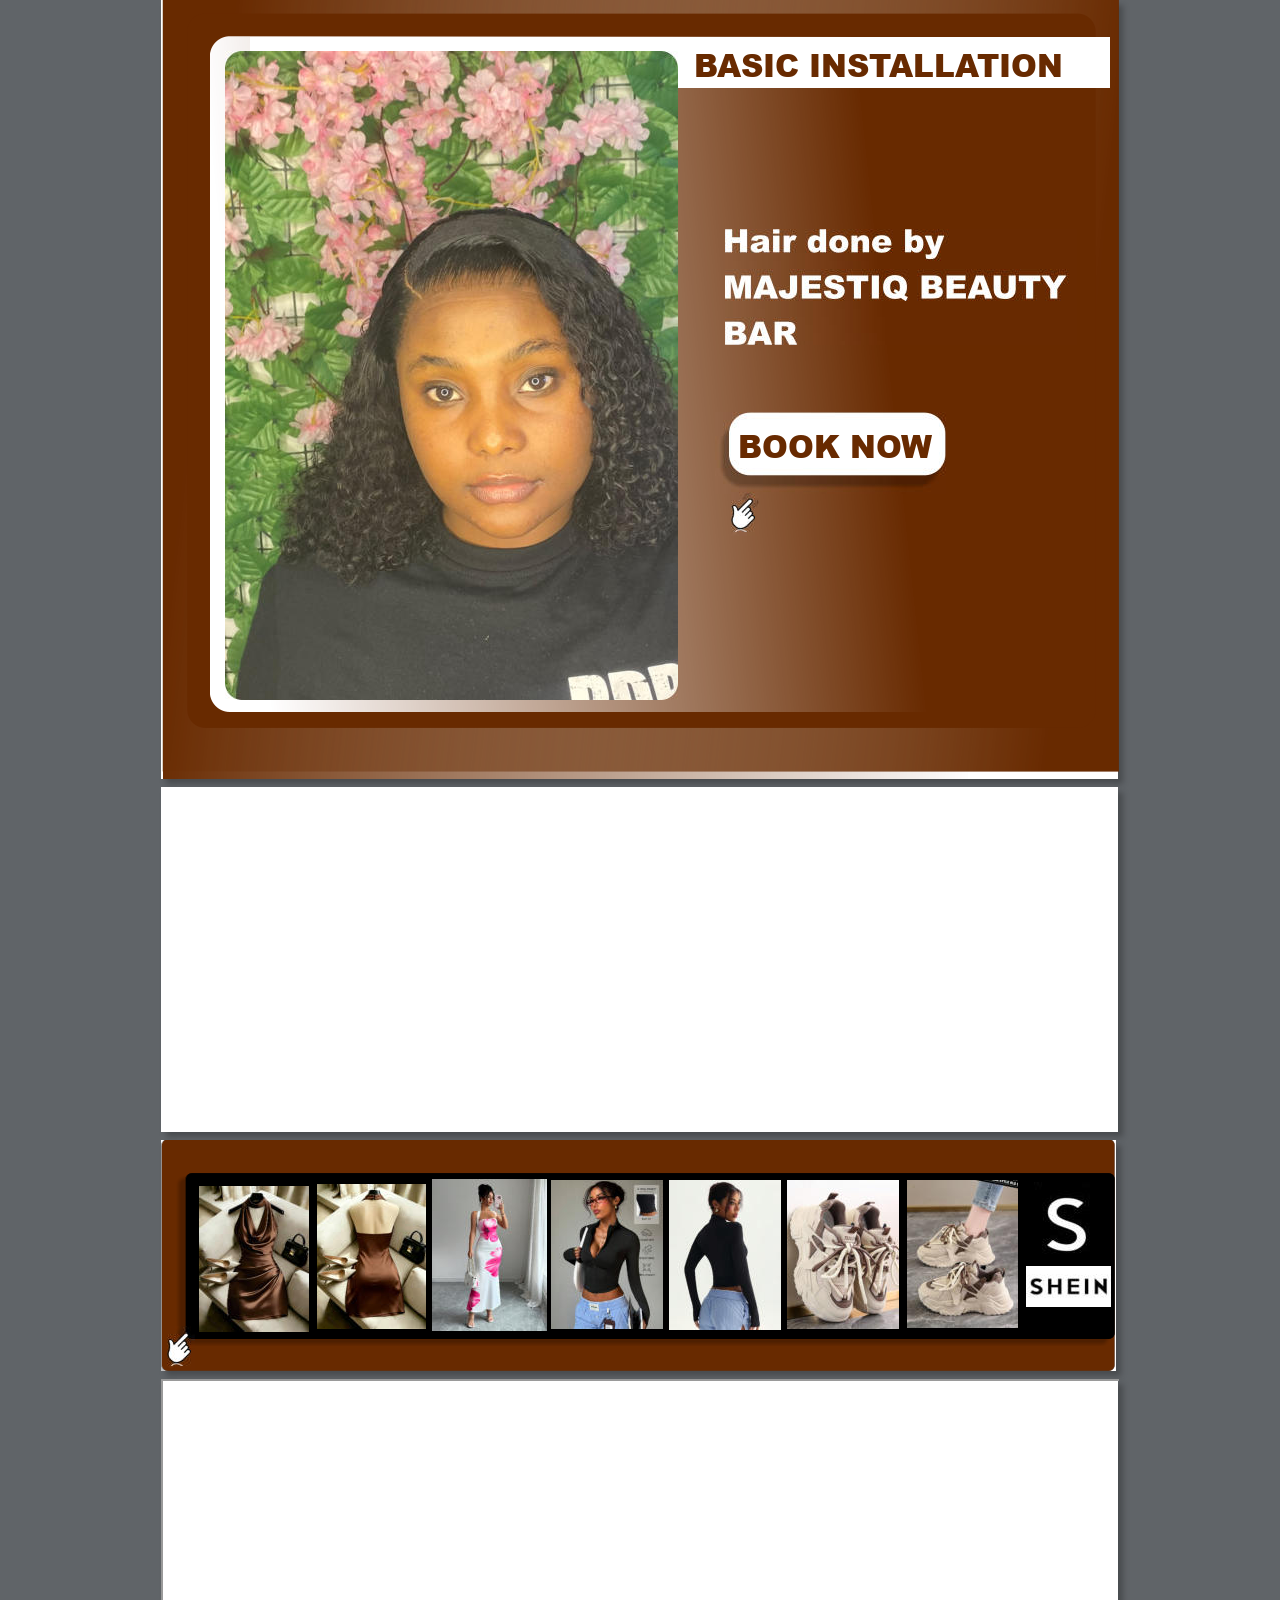
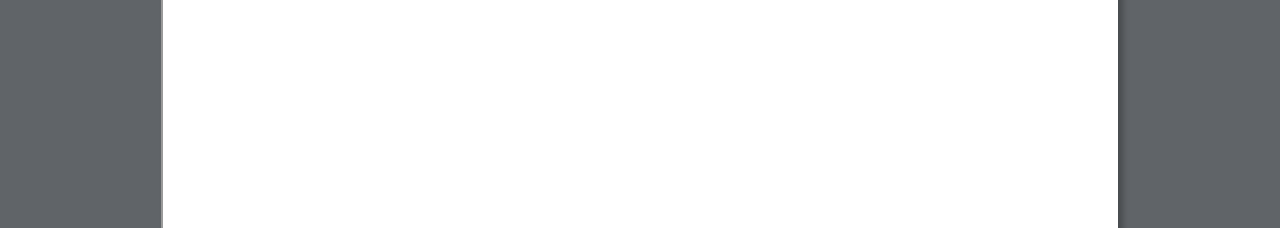
<file: basic-installation.htm>
<!DOCTYPE html>
<html lang="en">
<head>
 <meta http-equiv="X-UA-Compatible" content="IE=EDGE">
 <meta charset="utf-8">
 <meta name="Generator" content="Xara HTML filter v.9.6.0.33">
 <meta name="XAR Files" content="basic-installation_htm_files/xr_files.txt">
 <meta property="og:title" content="MAJESTIQ BEAUTY BAR">
 <meta name="description" content="Experience a seamless look with our **Basic Installation** service. Perfect for those who want a natural appearance without the fuss. Our expert stylists ensure that your hair extensions are applied flawlessly, giving you the length and volume you desire. ">  
 <title>Basic-Installation</title>
 <meta name="viewport" content="width=device-width, initial-scale=1" >
 <link rel="stylesheet" href="basic-installation_htm_files/xr_fonts.css">
 <script><!--
 if(navigator.userAgent.indexOf('MSIE')!=-1 || navigator.userAgent.indexOf('Trident')!=-1){ document.write('<link rel="stylesheet" href="basic-installation_htm_files/xr_fontsie.css">');} 
 if(navigator.userAgent.indexOf('Android')!=-1){ document.write('<link rel="stylesheet" href="basic-installation_htm_files/xr_fontsrep.css">');} 
--></script>
 <script>document.documentElement.className="xr_bgh0";</script>
 <link rel="stylesheet" href="basic-installation_htm_files/xr_main.css">
 <link rel="stylesheet" href="basic-installation_htm_files/custom_styles.css">
 <link rel="stylesheet" href="basic-installation_htm_files/xr_text.css">
 <script>
 <!--
  var xr_bckgx=0,xr_bckgy=0;function xr_rx(){var ww=document.documentElement.clientWidth;
  xr_dx=(ww-parseInt(xr_xr.style.width))/2;
  if(xr_dx<0){xr_dx=0;};
  document.body.style.backgroundPosition=xr_dx+xr_bckgx+"px "+(xr_bckgy+xr_xr.offsetTop)+"px";};
  function xr_nn(){return(true);};function xr_mm(){};
  window.onresize=xr_rx; window.onload=xr_rx;
 -->
</script>
 <script src="basic-installation_htm_files/replaceMobileFonts.js"></script>
 <script>xr_spavert=1;xr_pagegap=4;</script>
 <link rel="stylesheet" href="basic-installation_htm_files/ani.css">
 <style>
  @media screen and (min-width: 957px) {#xr_xr {top:0px;}}
 </style>
</head>
<body style="background-color:#606468">
<!--[if gte IE 9]><!-->
<div id="xr_xr" class="xr_noc" style="width: 958px; height: 779px; position:relative; text-align:left; margin:0 auto;" onmousedown="xr_mm(event);">
<!--<![endif]-->
<!--[if lt IE 9]>
<div class="xr_ap" id="xr_xr" style="width: 958px; height: 779px; left:50%; margin-left: -479px; text-align: left; top:0px;">
<![endif]-->
 <script>var xr_xr=document.getElementById("xr_xr")</script>
<div id="xr_td" class="xr_td">
<div class="xr_app xr_page0 xr_bgn_0_0_0" id="xr_page0" style="height: 779px; left:0px;">
<div id="xr_page_basic-installation"></div>
<div class="xr_apb xr_pp" style="width: 957px; height: 779px; top:0px; left:0px; background-color: white; box-shadow: 5px 5px 6px rgba(0,0,0,0.25);"></div>
<div id="xr_xrc1" class="xr_ap xr_xrc" style="width: 958px; height: 779px; overflow:hidden;">
 <img class="xr_ap" src="basic-installation_htm_files/1.png" alt="" title="" style="left:0px;top:-2px;width:958px;height:774px;">
 <img class="xr_ap" id="x:2:322" src="basic-installation_htm_files/83.png" alt="" title="" style="left:1px;top:-11px;width:944px;height:823px;">
 <img class="xr_ap" id="x:3:322" src="basic-installation_htm_files/84.png" alt="" title="" style="left:19px;top:-11px;width:939px;height:783px;">
<div class="xr_group">
 <img class="xr_ap" src="basic-installation_htm_files/85.png" alt="" title="" style="left:26px;top:13px;width:909px;height:715px;">
</div>
 <img class="xr_ap" src="basic-installation_htm_files/86.jpg" alt="" title="" style="left:89px;top:37px;width:860px;height:51px;">
 <img class="xr_ap" src="basic-installation_htm_files/87.png" alt="" title="" style="left:48px;top:36px;width:881px;height:676px;">
 <img class="xr_ap" src="basic-installation_htm_files/5.png" alt="" title="" style="left:457px;top:779px;width:387px;height:154px;">
 <img class="xr_ap" src="basic-installation_htm_files/89.jpg" alt="" title="" style="left:564px;top:229px;width:352px;height:116px;">
 <a href="https://wa.me/27603544524" onclick="return(xr_nn());">
  <img class="xr_ap" src="basic-installation_htm_files/90.jpg" alt="" title="" style="left:554px;top:412px;width:231px;height:82px;">
 </a>
 <div class="xr_txt Normal_text xr_s0" style="position: absolute; left:577px; top:458px; width:193px; height:10px;">
  <span class="xr_tl Normal_text xr_s0" style="top: -34.4px;"><a href="https://wa.me/27603544524" onclick="">BOOK NOW</a></span>
 </div>
 <img class="xr_ap" src="basic-installation_htm_files/91.jpg" alt="" title="" style="left:570px;top:492px;width:28px;height:44px;">
 <img class="xr_ap" src="basic-installation_htm_files/92.jpg" alt="" title="" style="left:64px;top:51px;width:453px;height:649px;">
 <div class="xr_txt Normal_text xr_s0" style="position: absolute; left:533px; top:77px; width:369px; height:10px;">
  <span class="xr_tl Normal_text xr_s0" style="top: -34.4px;">BASIC INSTALLATION</span>
 </div>
</div>
</div>
<div class="xr_app xr_page1 xr_bgn_1_0_0" id="xr_page1" style="height: 345px; left:0px;">
<div id="xr_page_basic-installation_2"></div>
<div class="xr_apb xr_pp" style="width: 957px; height: 345px; top:0px; left:0px; background-color: white; box-shadow: 5px 5px 6px rgba(0,0,0,0.25);"></div>
<div id="xr_xrc2" class="xr_ap xr_xrc" style="width: 958px; height: 345px; overflow:hidden;">
<iframe src="https://open.spotify.com/embed/artist/2qixIA7qPFts4yN1Av017D?si=yuCZ5GO_Qka9lmKGveLNgg&utm_source=copy-link" width="958" height="355" frameborder="0" allowtransparency="true" allow="encrypted-media"></iframe>         
</div>
</div>
<div class="xr_app xr_page2 xr_bgn_2_0_0" id="xr_page2" style="height: 231px; left:0px;">
<div id="xr_page_basic-installation_3"></div>
<div class="xr_apb xr_pp" style="width: 955px; height: 231px; top:0px; left:0px; background-color: white; box-shadow: 5px 5px 6px rgba(0,0,0,0.25);"></div>
<div id="xr_xrc3" class="xr_ap xr_xrc" style="width: 956px; height: 231px; overflow:hidden;">
 <img class="xr_ap" src="basic-installation_htm_files/93.png" alt="" title="" style="left:0px;top:-2px;width:958px;height:990px;">
 <img class="xr_ap" src="basic-installation_htm_files/94.png" alt="" title="" style="left:-14px;top:-4px;width:968px;height:248px;">
 <img class="xr_ap" src="basic-installation_htm_files/95.png" alt="" title="" style="left:10px;top:30px;width:944px;height:182px;">
 <a href="https://onelink.shein.com/41/5uz7zedp39ly" onclick="return(xr_nn());">
  <img class="xr_ap" src="basic-installation_htm_files/96.jpg" alt="" title="" style="left:390px;top:40px;width:112px;height:149px;">
 </a>
 <a href="https://onelink.shein.com/41/5uz7zedp39ly" onclick="return(xr_nn());">
  <img class="xr_ap" src="basic-installation_htm_files/97.jpg" alt="" title="" style="left:508px;top:40px;width:112px;height:150px;">
 </a>
 <a href="
https://onelink.shein.com/41/5uz8gttj0xfz" onclick="return(xr_nn());">
  <img class="xr_ap" src="basic-installation_htm_files/98.jpg" alt="" title="" style="left:626px;top:40px;width:112px;height:149px;">
 </a>
 <a href="
https://onelink.shein.com/41/5uz8gttj0xfz" onclick="return(xr_nn());">
  <img class="xr_ap" src="basic-installation_htm_files/99.jpg" alt="" title="" style="left:746px;top:40px;width:111px;height:148px;"/>
 </a>
 <img class="xr_ap" src="basic-installation_htm_files/100.jpg" alt="" title="" style="left:873px;top:42px;width:56px;height:80px;">
 <img class="xr_ap" src="basic-installation_htm_files/101.jpg" alt="" title="" style="left:865px;top:126px;width:85px;height:41px;">
 <img class="xr_ap" src="basic-installation_htm_files/102.jpg" alt="" title="" style="left:6px;top:186px;width:28px;height:44px;">
 <a href="https://onelink.shein.com/40/5u6gxxmo6bnw" onclick="return(xr_nn());">
  <img class="xr_ap" src="basic-installation_htm_files/103.jpg" alt="" title="" style="left:38px;top:46px;width:110px;height:146px;">
 </a>
 <a href="https://onelink.shein.com/40/5u6gxxmo6bnw" onclick="return(xr_nn());">
  <img class="xr_ap" src="basic-installation_htm_files/104.jpg" alt="" title="" style="left:156px;top:44px;width:109px;height:145px;">
 </a>
 <a href="https://onelink.shein.com/40/5u6iqnu674fl" onclick="return(xr_nn());">
  <img class="xr_ap" src="basic-installation_htm_files/105.jpg" alt="" title="" style="left:271px;top:39px;width:115px;height:152px;">
 </a>
</div>
</div>
<div class="xr_app xr_page3 xr_bgn_3_0_0" id="xr_page3" style="height: 449px; left:0px;">
<div id="xr_page_basic-installation_4"></div>
<div class="xr_apb xr_pp" style="width: 957px; height: 449px; top:0px; left:0px; background-color: white; box-shadow: 5px 5px 6px rgba(0,0,0,0.25);"></div>
<div id="xr_xrc4" class="xr_ap xr_xrc" style="width: 958px; height: 449px; overflow:hidden;">
<iframe width="958" height="455" src="https://www.youtube.com/embed/YabpzPmCoFc?si=uAs0qVgSn8jnfiWL" title="YouTube video player" allow="accelerometer; autoplay; clipboard-write; encrypted-media; gyroscope; picture-in-picture; web-share" referrerpolicy="strict-origin-when-cross-origin"></iframe>  
</div>
</div>
</div>
</div>
</body>
</html>
</file>
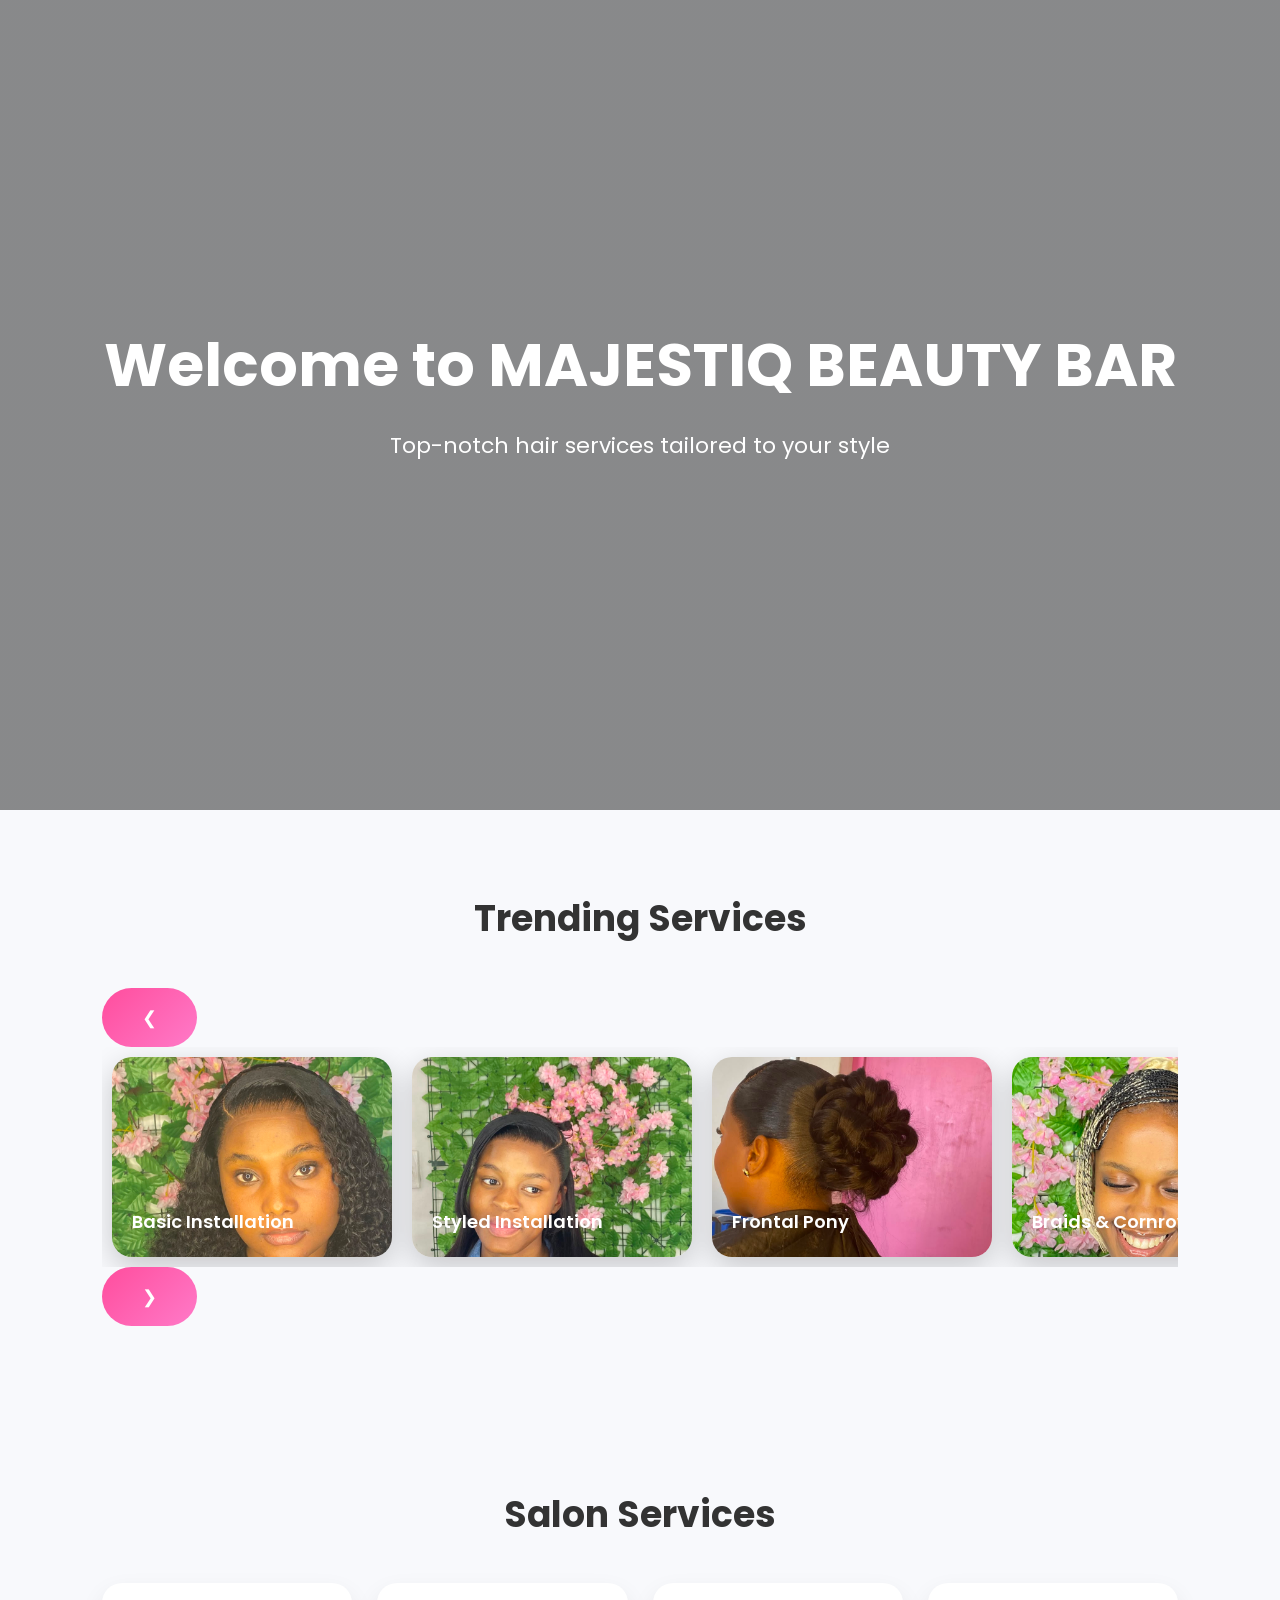
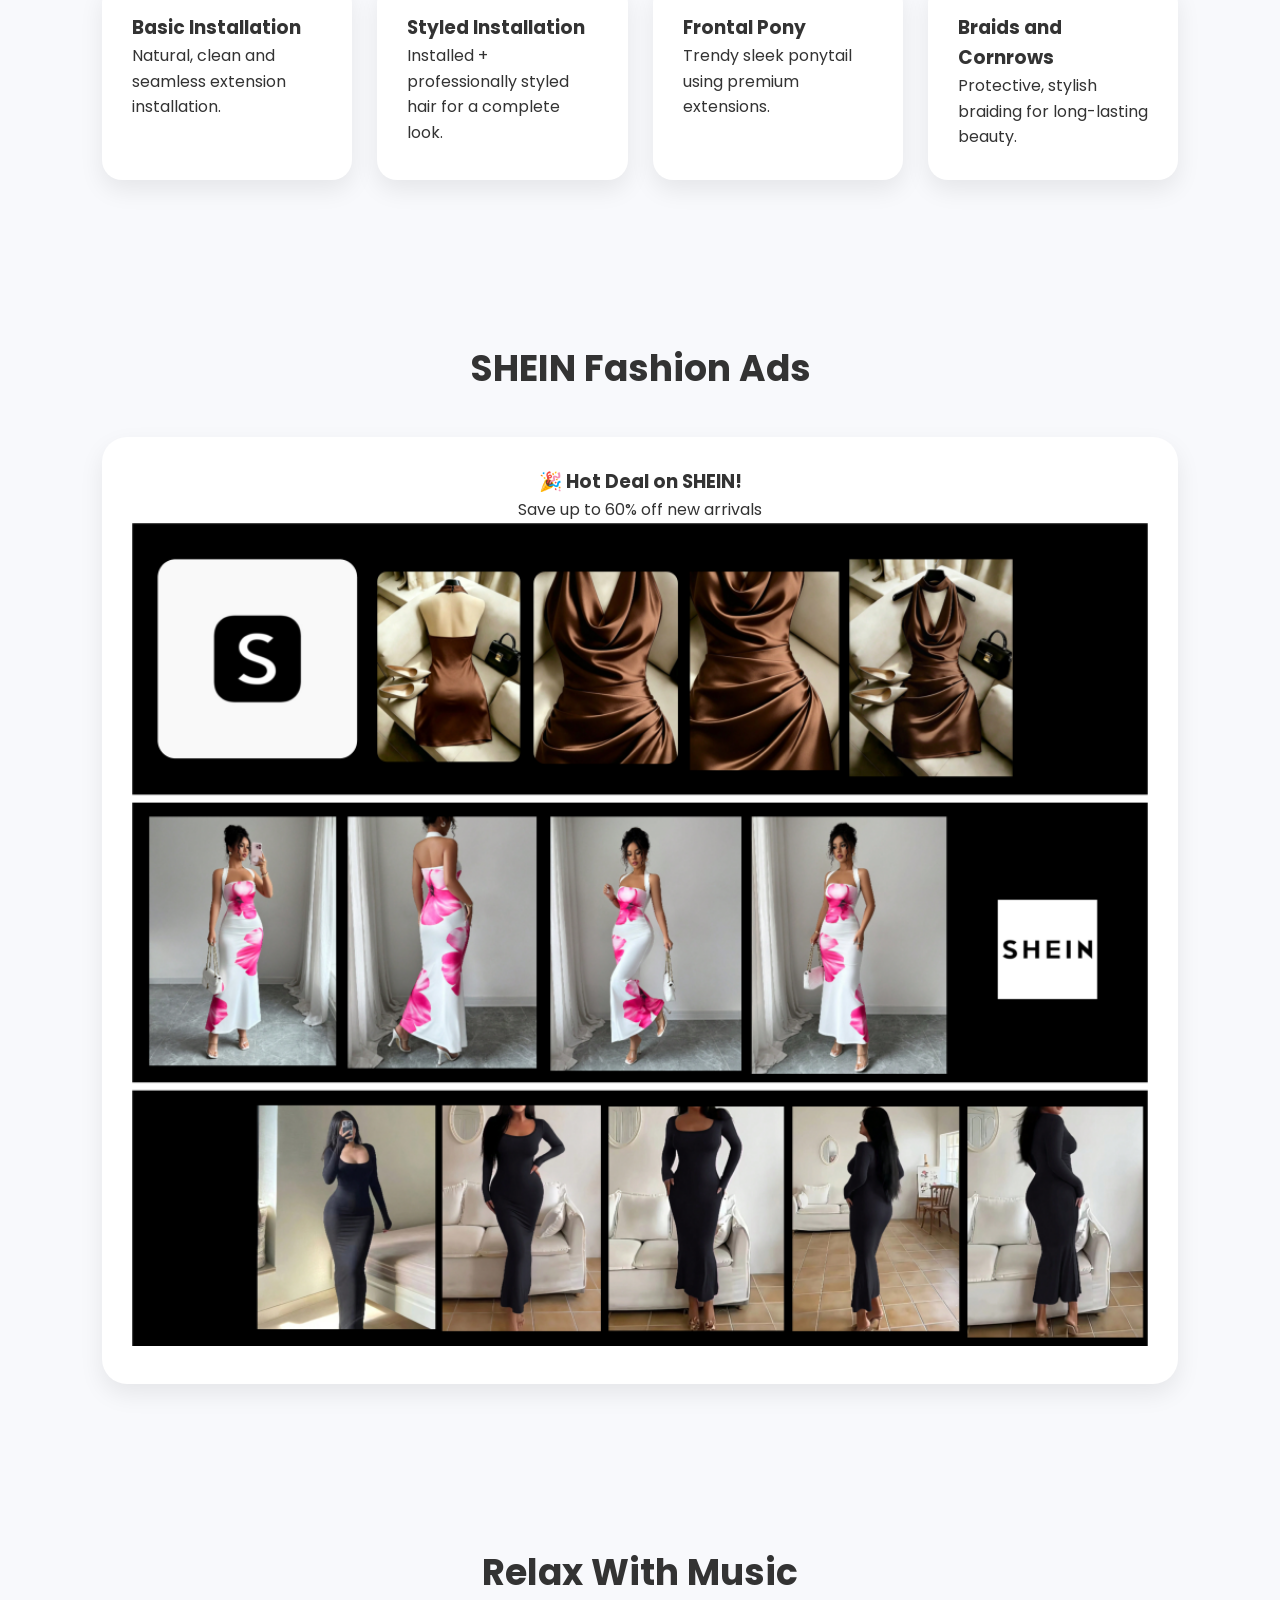
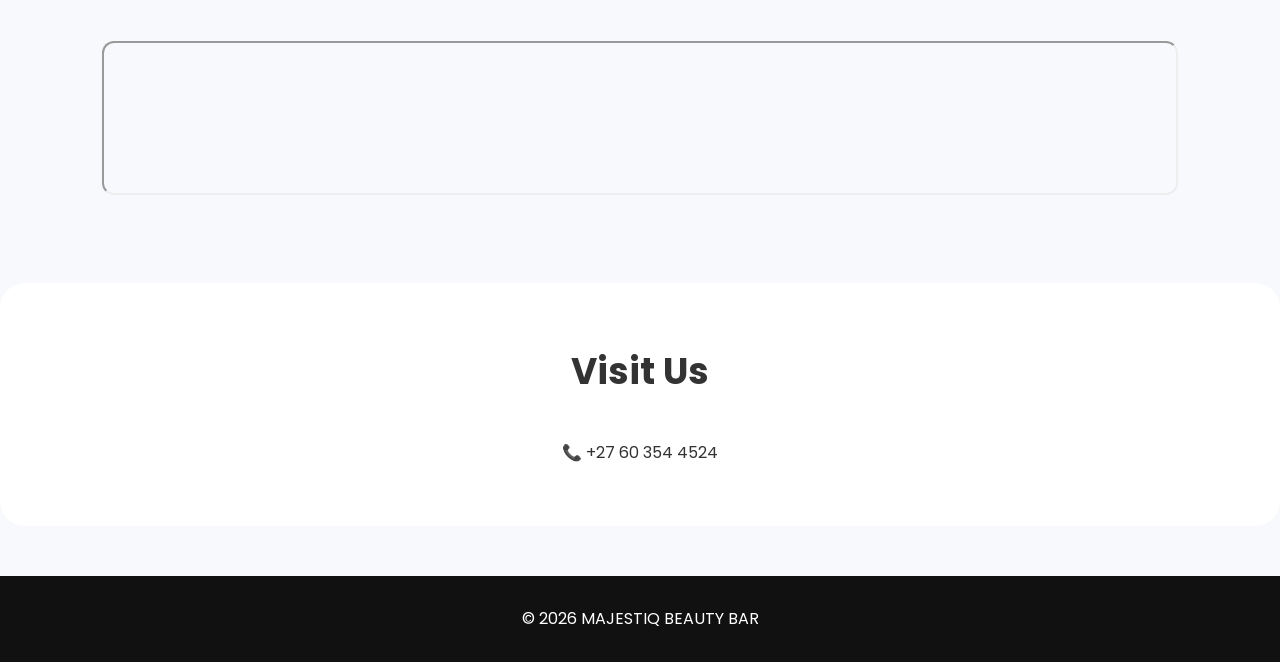
<file: book.html>
<!DOCTYPE html>
<html lang="en">
<head>
<meta charset="UTF-8" />
<meta name="viewport" content="width=device-width, initial-scale=1.0" />
<title>MAJESTIQ BEAUTY BAR</title>

<link href="https://fonts.googleapis.com/css2?family=Poppins:wght@300;400;500;600;700&display=swap" rel="stylesheet">

<style>
*{
margin:0;
padding:0;
box-sizing:border-box;
font-family:'Poppins',sans-serif;
}

body{
background:#f8f9fc;
color:#333;
line-height:1.6;
}

/* HEADER */
header{
background:
linear-gradient(rgba(0,0,0,.45),rgba(0,0,0,.45)),
url("https://images.unsplash.com/photo-1522335789203-aabd1fc54bc9?auto=format&fit=crop&w=1600&q=80");
background-size:cover;
background-position:center;
height:90vh;
display:flex;
flex-direction:column;
justify-content:center;
align-items:center;
text-align:center;
color:white;
padding:20px;
}

header h1{font-size:60px;}
header p{font-size:22px;margin:15px 0 30px;}

button{
padding:16px 40px;
border:none;
border-radius:50px;
background:linear-gradient(135deg,#ff4d9d,#ff7ac8);
color:white;
font-size:18px;
cursor:pointer;
transition:.3s;
}

button:hover{transform:translateY(-5px);}

/* SECTIONS */
section{
padding:80px 8%;
}

h2{
text-align:center;
font-size:36px;
margin-bottom:40px;
}

/* =========================
   TRENDING SLIDER FIX
========================= */

.slider-wrapper{
position:relative;
max-width:100%;
overflow:hidden;
}

.slider{
display:flex;
gap:20px;
overflow-x:auto;
scroll-behavior:smooth;
padding:10px;
}

.slider::-webkit-scrollbar{
display:none;
}

.slide{
min-width:280px;
height:200px;
border-radius:20px;
display:flex;
align-items:flex-end;
padding:20px;
color:white;
font-weight:600;
font-size:18px;
box-shadow:0 10px 30px rgba(0,0,0,.2);
flex-shrink:0;
}

/* IMAGES */
.basic{background:url("img/basic-ins.jpg") center/cover;}
.styled{background:url("img/styled-in.jpg") center/cover;}
.pony{background:url("img/frontal-po.jpg") center/cover;}
.braids{background:url("img/braids-corn.jpg") center/cover;}

/* CARDS */
.services{
display:grid;
grid-template-columns:repeat(auto-fit,minmax(250px,1fr));
gap:25px;
}

.card{
background:white;
padding:30px;
border-radius:20px;
box-shadow:0 10px 25px rgba(0,0,0,.08);
transition:.3s;
}

.card:hover{transform:translateY(-8px);}

/* ADS */
.ads{
background:white;
padding:30px;
border-radius:25px;
text-align:center;
box-shadow:0 10px 25px rgba(0,0,0,.08);
}

/* CONTACT */
.contact{
text-align:center;
background:white;
padding:60px;
border-radius:25px;
}

/* FOOTER */
footer{
background:#111;
color:white;
text-align:center;
padding:30px;
margin-top:50px;
}
</style>
</head>

<body>

<header>
<h1>Welcome to MAJESTIQ BEAUTY BAR</h1>
<p>Top-notch hair services tailored to your style</p>

</header>

<!-- TRENDING -->
<section>
<h2>Trending Services</h2>

<div class="slider-wrapper">
<button class="nav-btn prev" onclick="scrollSlider(-1)">&#10094;</button>

<div class="slider" id="slider">

<div class="slide basic">Basic Installation</div>
<div class="slide styled">Styled Installation</div>
<div class="slide pony">Frontal Pony</div>
<div class="slide braids">Braids & Cornrows</div>

</div>

<button class="nav-btn next" onclick="scrollSlider(1)">&#10095;</button>
</div>
</section>

<!-- SERVICES -->
<section>
<h2>Salon Services</h2>

<div class="services">
<div class="card">
<h3>Basic Installation</h3>
<p>Natural, clean and seamless extension installation.</p>
</div>

<div class="card">
<h3>Styled Installation</h3>
<p>Installed + professionally styled hair for a complete look.</p>
</div>

<div class="card">
<h3>Frontal Pony</h3>
<p>Trendy sleek ponytail using premium extensions.</p>
</div>

<div class="card">
<h3>Braids and Cornrows</h3>
<p>Protective, stylish braiding for long-lasting beauty.</p>
</div>
</div>
</section>

<!-- ADS -->
<section>
<h2>SHEIN Fashion Ads</h2>

<div class="ads">
<h3>🎉 Hot Deal on SHEIN!</h3>
<p>Save up to 60% off new arrivals</p>
<img src="shein.png" width="100%" alt="Ad">
</div>
</section>

<!-- MUSIC -->
<section>
<h2>Relax With Music</h2>

<iframe style="border-radius:12px"
src="https://open.spotify.com/embed/album/3s8WCcYe1odYsBvmwKn0yV?si=GuXhSNRzQPSDV-7Pnlr8Jw"
width="100%" height="100%"
allow="autoplay; clipboard-write; encrypted-media; fullscreen; picture-in-picture">
</iframe>

</section>

<!-- CONTACT -->
<section class="contact">
<h2>Visit Us</h2>
<p>📞 +27 60 354 4524</p>
</section>

<footer>
<p>© 2026 MAJESTIQ BEAUTY BAR</p>
</footer>

<script>
const slider = document.getElementById("slider");

function scrollSlider(direction){
const scrollAmount = 320;
slider.scrollBy({
left: direction * scrollAmount,
behavior: "smooth"
});
}
</script>

</body>
</html>
</file>
<file: basic-installation_htm_files/xr_fonts.css>
@font-face {font-family: 'Arial Black';font-weight:900;font-style:normal;src: url("XaraWDGeneratedHTMLfont1.woff") format("woff"), url("XaraWDEmbeddedHTMLfont1.eot?") format("embedded-opentype"), local('Arial Black'), local('ArialBlack');}
</file>
<file: basic-installation_htm_files/xr_fontsie.css>
@font-face {font-family: 'Arial Black';font-weight:900;font-style:normal;src: url("XaraWDGeneratedHTMLfont1.woff") format("woff"), url("XaraWDEmbeddedHTMLfont1.eot?") format("embedded-opentype"), local('Arial Black'), local('ArialBlack');}
</file>
<file: basic-installation_htm_files/xr_main.css>
/* Site settings */
body {background-color:#ffffff;margin:0px;font-family:Arial,sans-serif;font-size:13px;font-weight:normal;font-style:normal;text-decoration:none;text-rendering:optimizeLegibility;font-feature-settings:'kern', 'liga' 0, 'clig' 0, 'calt' 0;color:#000000;letter-spacing:0em;-webkit-print-color-adjust:exact;}
a {text-decoration:none;}
a:link {color:inherit; cursor:pointer;}
a:visited {color:inherit;}
a:hover {color:inherit;}
a * {color:inherit;text-decoration:none;}
sup {font-size:0.5em; vertical-align: 0.66em;}
sub {font-size:0.5em; vertical-align: -0.1em;}
.xr_tl {position: absolute; white-space: pre; unicode-bidi:bidi-override;}
.xr_tr {position: absolute; white-space: pre; unicode-bidi:bidi-override; text-align:right;}
.xr_tc {position: absolute; white-space: pre; unicode-bidi:bidi-override; text-align:center;}
.xr_tj {position: absolute; unicode-bidi:bidi-override; text-align:justify;}
.xr_tb {position: absolute; unicode-bidi:bidi-override;}
.xr_e1 {display: inline-block; border:none; white-space:normal;}
.xr_e2 {position: absolute; display: block; border:none;}
.xr_ap {position: absolute; border:none;}
.xr_ar {position: absolute; display:block;}
.xr_ae {position: relative; border:none;}
.xr_strb {z-index: 1;}
.xr_strb .mxs-arrow, .xr_strb .mxs-navigation {visibility: hidden;}
.xr_strf {z-index: 3;}
.xr_xrc, .xr_xri_, .xr_sxri, .xr_xpos {z-index: 2;}
.xr_ro, .xr_rd, .xr_rs {z-index: 3;}
.xr_tu {unicode-bidi:bidi-override;margin-top:0px;margin-bottom:0px;}

.xr_tt0 {transition: all 0s;}
.xr_tt1 {transition: all 0.1s; transition-timing-function: ease-in;}
.xr_tt2 {transition: all 0.25s; transition-timing-function: ease-in;}
.xr_tt3 {transition: all 0.5s; transition-timing-function: ease-in;}
.xr_tt4 {transition: all 1s; transition-timing-function: ease-in;}
.xr_tt5 {transition: all 2s; transition-timing-function: ease-in;}
a:hover .xr_ro, a:active .xr_rd, .xr_nb0:hover .xr_ro{visibility:visible;opacity: 1;transform: none;}

a:active .xr_ro {opacity:0;}
.xr_ro, .xr_rd {visibility:hidden;opacity:0;}
.xr_ro0, .xr_rd0, a:active .xr_ro0 {opacity:0;}
.xr_ro1, .xr_rd1, a:active .xr_ro1 {transform:translate3d(0,-20%,0);}
.xr_ro2, .xr_rd2, a:active .xr_ro2 {transform:translate3d(20%,0,0);}
.xr_ro3, .xr_rd3, a:active .xr_ro3 {transform-origin:top; transform:scale3d(1,0.3,1);}
.xr_ro4, .xr_rd4, a:active .xr_ro4 {transform-origin:left; transform:scale3d(0.3,1,1);}
.xr_ro5, .xr_rd5, a:active .xr_ro5 {transform:rotate3d(1,0,0,180deg); -ms-transform: rotateX(180deg);}
.xr_ro6, .xr_rd6, a:active .xr_ro6 {transform:rotate3d(0,1,0,180deg); -ms-transform: rotateY(180deg);}
.xr_ro7, .xr_rd7, a:active .xr_ro7 {transform:rotate3d(0,0,1,180deg);}
.xr_ro8, .xr_rd8, a:active .xr_ro8 {transform:scale3d(0.3,0.3,1);}
.xr_ro9, .xr_rd9, a:active .xr_ro9 {transform:skew(-30deg,0) translate3d(10%,0,0);}
.xr_ro10, .xr_rd10, a:active .xr_ro10 {transform-origin:50% 500%; transform:rotate3d(0,0,1,10deg);}
.xr_ro11, .xr_rd11, a:active .xr_ro11 {transform:translate3d(0,-50%,0) scale3d(0.3,0.3,1);}
.xr_ro12, .xr_rd12, a:active .xr_ro12 {transform:translate3d(0,20%,0);}
.xr_ro13, .xr_rd13, a:active .xr_ro13 {transform:translate3d(-20%,0,0);}
.xr_stickie {z-index: 90;}
.xr_nb0 {touch-action: none;}
.xr_nb0:hover > .xr_nb2, .xr_nb1:hover > .xr_nb2 {visibility: visible; opacity: 1 !important; transform: none !important;}
.xr_nb2 {white-space: nowrap; padding:0px; margin:0px; visibility: hidden; position: absolute; z-index:101;}
.xr_nb2 li {display:block;}
.xr_nb2 li a {display:block; text-decoration:none;}
.xr_nb4 {display:block; padding:0px; margin:0px;}
.xr_nb6 {width:100%; height:2px;}
.xr_nb1 {position: relative;}
.xr_nb1:after {content: ''; position: absolute; top: 50%; right: .5em; height: 0px; width: 0px; border: 5px solid transparent; margin-top: -5px; margin-right: -3px; border-color: transparent; border-left-color: inherit;}
body {text-align:center;}
@media screen, handheld {
.xr_app {position: absolute;}
.xr_apb {display:block; position:absolute;}
.xr_c_Text {color:#282828;}
.xr_c_Theme_Color_2 {color:#FF0000;}
.xr_page0 {top:0px; width:958px;}
.xr_page1 {top:787px; width:958px;}
.xr_page2 {top:1140px; width:956px;}
.xr_page3 {top:1379px; width:958px;}
}
@media print {
 .xr_app {position:relative; top:0px; page-break-after: always; display: block !important; visibility: visible !important;}
 .xr_apb {display:none;}
}
</file>
<file: basic-installation_htm_files/custom_styles.css>
.Normal_text {font-family:Arial;font-weight:normal;font-style:normal;font-size:13pt;text-decoration:none;text-transform: none;color:#282828;letter-spacing:0em;}
</file>
<file: basic-installation_htm_files/xr_text.css>
/* Text styles */
.xr_s0 {font-family:'Arial Black';font-weight:900;font-style:normal;font-size:23.44pt;text-decoration:none;font-feature-settings:'kern','liga' 0,'clig' 0,'calt' 0,'titl' 0,'salt' 0,'swsh' 0,'cswh' 0;text-transform: none;color:#682A00;background-color:Transparent;letter-spacing:0em;}
</file>
<file: basic-installation_htm_files/ani.css>
/*
Animate.css - http://daneden.me/animate
Licensed under the MIT license - http://opensource.org/licenses/MIT
Copyright (c) 2014 Daniel Eden
*/
a:hover .xr_1as1, a:hover .xr_1aso1, .xr_0as1 {
  -webkit-animation-duration: 0.5s;
          animation-duration: 0.5s;
  -webkit-animation-fill-mode: both;
          animation-fill-mode: both;
}
a:hover .xr_1as2, a:hover .xr_1aso2, .xr_0as2 {
  -webkit-animation-duration: 0.7s;
          animation-duration: 0.7s;
  -webkit-animation-fill-mode: both;
          animation-fill-mode: both;
}
a:hover .xr_1as3, a:hover .xr_1aso3, .xr_0as3 {
  -webkit-animation-duration: 1s;
          animation-duration: 1s;
  -webkit-animation-fill-mode: both;
          animation-fill-mode: both;
}
a:hover .xr_1as4, a:hover .xr_1aso4, .xr_0as4{
  -webkit-animation-duration: 1.5s;
          animation-duration: 1.5s;
  -webkit-animation-fill-mode: both;
          animation-fill-mode: both;
}
a:hover .xr_1as5, a:hover .xr_1aso5 , .xr_0as5{
  -webkit-animation-duration: 2s;
          animation-duration: 2s;
  -webkit-animation-fill-mode: both;
          animation-fill-mode: both;
}
.xr_1aso1, .xr_1aso2, .xr_1aso3, .xr_1aso4, .xr_1aso5{visibility: hidden;}
a:hover .xr_1aso1, a:hover .xr_1aso2, a:hover .xr_1aso3, a:hover .xr_1aso4, a:hover .xr_1aso5, .xr_nb0:hover .xr_1aso1, .xr_nb0:hover .xr_1aso2, .xr_nb0:hover .xr_1aso3, .xr_nb0:hover .xr_1aso4, .xr_nb0:hover .xr_1aso5 {visibility: visible;}
a:hover .xr_1ao {display:none;}
.xr_1ao {display:block;}
@-webkit-keyframes tr0 {
0% {opacity:1;-webkit-animation-timing-function: ease-out;}
50% {opacity:0;-webkit-animation-timing-function: ease-in;}
100% {opacity:1;-webkit-animation-timing-function: ease-in;}
}
@-webkit-keyframes tr1 {
0% {opacity:1;transform:none;-webkit-animation-timing-function: ease-out;}
50% {opacity:0;transform:translate3d(0,-20%,0);-webkit-animation-timing-function: ease-in;}
100% {opacity:1;transform:none;-webkit-animation-timing-function: ease-in;}
}
@-webkit-keyframes tr2 {
0% {opacity:1;transform:none;-webkit-animation-timing-function: ease-out;}
50% {opacity:0;transform:translate3d(20%,0,0);-webkit-animation-timing-function: ease-in;}
100% {opacity:1;transform:none;-webkit-animation-timing-function: ease-in;}
}
@-webkit-keyframes tr3 {
0% {opacity:1;transform:none;-webkit-animation-timing-function: ease-out;}
50% {opacity:0;transform-origin:top; transform:scale3d(1,0.3,1);-webkit-animation-timing-function: ease-in;}
100% {opacity:1;transform:none;-webkit-animation-timing-function: ease-in;}
}
@-webkit-keyframes tr4 {
0% {opacity:1;transform:none;-webkit-animation-timing-function: ease-out;}
50% {opacity:0;transform-origin:left; transform:scale3d(0.3,1,1);-webkit-animation-timing-function: ease-in;}
100% {opacity:1;transform:none;-webkit-animation-timing-function: ease-in;}
}
@-webkit-keyframes tr5 {
0% {opacity:1;transform:none;-webkit-animation-timing-function: ease-out;}
50% {opacity:0;transform:rotate3d(1,0,0,180deg); -ms-transform: rotateX(180deg);-webkit-animation-timing-function: ease-in;}
100% {opacity:1;transform:none;-webkit-animation-timing-function: ease-in;}
}
@-webkit-keyframes tr6 {
0% {opacity:1;transform:none;-webkit-animation-timing-function: ease-out;}
50% {opacity:0;transform:rotate3d(0,1,0,180deg); -ms-transform: rotateY(180deg);-webkit-animation-timing-function: ease-in;}
100% {opacity:1;transform:none;-webkit-animation-timing-function: ease-in;}
}
@-webkit-keyframes tr7 {
0% {opacity:1;transform:none;-webkit-animation-timing-function: ease-out;}
50% {opacity:0;transform:rotate3d(0,0,1,180deg);-webkit-animation-timing-function: ease-in;}
100% {opacity:1;transform:none;-webkit-animation-timing-function: ease-in;}
}
@-webkit-keyframes tr8 {
0% {opacity:1;transform:none;-webkit-animation-timing-function: ease-out;}
50% {opacity:0;transform:scale3d(0.3,0.3,1);-webkit-animation-timing-function: ease-in;}
100% {opacity:1;transform:none;-webkit-animation-timing-function: ease-in;}
}
@-webkit-keyframes tr9 {
0% {opacity:1;transform:none;-webkit-animation-timing-function: ease-out;}
50% {opacity:0;transform:skew(-30deg,0) translate3d(10%,0,0);-webkit-animation-timing-function: ease-in;}
100% {opacity:1;transform:none;-webkit-animation-timing-function: ease-in;}
}
@-webkit-keyframes tr10 {
0% {opacity:1;transform:none;-webkit-animation-timing-function: ease-out;}
50% {opacity:0;transform-origin:50% 500%; transform:rotate3d(0,0,1,10deg);-webkit-animation-timing-function: ease-in;}
100% {opacity:1;transform:none;-webkit-animation-timing-function: ease-in;}
}
@-webkit-keyframes tr11 {
0% {opacity:1;transform:none;-webkit-animation-timing-function: ease-out;}
50% {opacity:0;transform:translate3d(0,-50%,0) scale3d(0.3,0.3,1);-webkit-animation-timing-function: ease-in;}
100% {opacity:1;transform:none;-webkit-animation-timing-function: ease-in;}
}
@-webkit-keyframes tr12 {
0% {opacity:1;transform:none;-webkit-animation-timing-function: ease-out;}
50% {opacity:0;transform:translate3d(0,20%,0);-webkit-animation-timing-function: ease-in;}
100% {opacity:1;transform:none;-webkit-animation-timing-function: ease-in;}
}
@-webkit-keyframes tr13 {
0% {opacity:1;transform:none;-webkit-animation-timing-function: ease-out;}
50% {opacity:0;transform:translate3d(-20%,0,0);-webkit-animation-timing-function: ease-in;}
100% {opacity:1;transform:none;-webkit-animation-timing-function: ease-in;}
}
@keyframes tr0 {
0% {opacity:1;animation-timing-function: ease-out;}
50% {opacity:0;animation-timing-function: ease-in;}
100% {opacity:1;animation-timing-function: ease-in;}
}
@keyframes tr1 {
0% {opacity:1;transform:none;animation-timing-function: ease-out;}
50% {opacity:0;transform:translate3d(0,-20%,0);animation-timing-function: ease-in;}
99% {opacity:1;transform:translate3d(0,-0.1%,0);animation-timing-function: ease-in;}
100% {opacity:1;transform:none;animation-timing-function: ease-in;}
}
@keyframes tr2 {
0% {opacity:1;transform:none;animation-timing-function: ease-out;}
50% {opacity:0;transform:translate3d(20%,0,0);animation-timing-function: ease-in;}
99% {opacity:1;transform:translate3d(0.1%,0,0);animation-timing-function: ease-in;}
100% {opacity:1;transform:none;animation-timing-function: ease-in;}
}
@keyframes tr3 {
0% {opacity:1;transform:none;animation-timing-function: ease-out;}
50% {opacity:0;transform-origin:top; transform:scale3d(1,0.3,1);animation-timing-function: ease-in;}
100% {opacity:1;transform:none;animation-timing-function: ease-in;}
}
@keyframes tr4 {
0% {opacity:1; transform:none;animation-timing-function: ease-out;}
50% {opacity:0;transform-origin:left; transform:scale3d(0.3,1,1);animation-timing-function: ease-in;}
100% {opacity:1; transform:none;animation-timing-function: ease-in;}
}
@keyframes tr5 {
0% {opacity:1;transform:none;animation-timing-function: ease-out;}
50% {opacity:0;transform:rotate3d(1,0,0,180deg); -ms-transform: rotateX(180deg);animation-timing-function: ease-in;}
100% {opacity:1;transform:none;animation-timing-function: ease-in;}
}
@keyframes tr6 {
0% {opacity:1;transform:none;animation-timing-function: ease-out;}
50% {opacity:0;transform:rotate3d(0,1,0,180deg); -ms-transform: rotateY(180deg);animation-timing-function: ease-in;}
100% {opacity:1;transform:none;animation-timing-function: ease-in;}
}
@keyframes tr7 {
0% {opacity:1;transform:none;animation-timing-function: ease-out;}
50% {opacity:0;transform:rotate3d(0,0,1,180deg);animation-timing-function: ease-in;}
100% {opacity:1;transform:none;animation-timing-function: ease-in;}
}
@keyframes tr8 {
0% {opacity:1;transform:none;animation-timing-function: ease-out;}
50% {opacity:0;transform:scale3d(0.3,0.3,1);animation-timing-function: ease-in;}
100% {opacity:1;transform:none;animation-timing-function: ease-in;}
}
@keyframes tr9 {
0% {opacity:1;transform:none;animation-timing-function: ease-out;}
50% {opacity:0;transform:skew(-30deg,0) translate3d(10%,0,0);animation-timing-function: ease-in;}
99% {opacity:1;transform:skew(0,0) translate3d(0.1%,0,0);animation-timing-function: ease-in;}
100% {opacity:1;transform:none;animation-timing-function: ease-in;}
}
@keyframes tr10 {
0% {opacity:1;transform:none;animation-timing-function: ease-out;}
50% {opacity:0;transform-origin:50% 500%; transform:rotate3d(0,0,1,10deg);animation-timing-function: ease-in;}
100% {opacity:1;transform:none;animation-timing-function: ease-in;}
}
@keyframes tr11 {
0% {opacity:1;transform:none;animation-timing-function: ease-out;}
50% {opacity:0;transform:translate3d(0,-50%,0) scale3d(0.3,0.3,1);animation-timing-function: ease-in;}
99% {opacity:1;transform:translate3d(0,-0.1%,0) scale3d(1,1,1);animation-timing-function: ease-in;}
100% {opacity:1;transform:none;animation-timing-function: ease-in;}
}
@keyframes tr12 {
0% {opacity:1;transform:none;animation-timing-function: ease-out;}
50% {opacity:0;transform:translate3d(0,20%,0);animation-timing-function: ease-in;}
99% {opacity:1;transform:translate3d(0,0.1%,0);animation-timing-function: ease-in;}
100% {opacity:1;transform:none;animation-timing-function: ease-in;}
}
@keyframes tr13 {
0% {opacity:1;transform:none;animation-timing-function: ease-out;}
50% {opacity:0;transform:translate3d(-20%,0,0);animation-timing-function: ease-in;}
99% {opacity:1;transform:translate3d(-0.1%,0,0);animation-timing-function: ease-in;}
100% {opacity:1;transform:none;animation-timing-function: ease-in;}
}
a:hover .xr_1a_0, .xr_0a_0 {-webkit-animation-name: tr0; animation-name: tr0;}
a:hover .xr_1a_1, .xr_0a_1 {-webkit-animation-name: tr1; animation-name: tr1;}
a:hover .xr_1a_2, .xr_0a_2 {-webkit-animation-name: tr2; animation-name: tr2;}
a:hover .xr_1a_3, .xr_0a_3 {-webkit-animation-name: tr3; animation-name: tr3;}
a:hover .xr_1a_4, .xr_0a_4 {-webkit-animation-name: tr4; animation-name: tr4;}
a:hover .xr_1a_5, .xr_0a_5 {-webkit-animation-name: tr5; animation-name: tr5;}
a:hover .xr_1a_6, .xr_0a_6 {-webkit-animation-name: tr6; animation-name: tr6;}
a:hover .xr_1a_7, .xr_0a_7 {-webkit-animation-name: tr7; animation-name: tr7;}
a:hover .xr_1a_8, .xr_0a_8{-webkit-animation-name: tr8; animation-name: tr8;}
a:hover .xr_1a_9, .xr_0a_9 {-webkit-animation-name: tr9; animation-name: tr9;}
a:hover .xr_1a_10, .xr_0a_10 {-webkit-animation-name: tr10; animation-name: tr10;}
a:hover .xr_1a_11, .xr_0a_11 {-webkit-animation-name: tr11; animation-name: tr11;}
a:hover .xr_1a_12, .xr_0a_12 {-webkit-animation-name: tr12; animation-name: tr12;}
a:hover .xr_1a_13, .xr_0a_13 {-webkit-animation-name: tr13; animation-name: tr13;}

@-webkit-keyframes bounce {
  0%, 20%, 53%, 80%, 100% {
    -webkit-animation-timing-function: cubic-bezier(0.215, 0.610, 0.355, 1.000);
            animation-timing-function: cubic-bezier(0.215, 0.610, 0.355, 1.000);
    -webkit-transform: translate3d(0,0,0);
            transform: translate3d(0,0,0);
  }

  40%, 43% {
    -webkit-animation-timing-function: cubic-bezier(0.755, 0.050, 0.855, 0.060);
            animation-timing-function: cubic-bezier(0.755, 0.050, 0.855, 0.060);
    -webkit-transform: translate3d(0, -30px, 0);
            transform: translate3d(0, -30px, 0);
  }

  70% {
    -webkit-animation-timing-function: cubic-bezier(0.755, 0.050, 0.855, 0.060);
            animation-timing-function: cubic-bezier(0.755, 0.050, 0.855, 0.060);
    -webkit-transform: translate3d(0, -15px, 0);
            transform: translate3d(0, -15px, 0);
  }

  90% {
    -webkit-transform: translate3d(0,-4px,0);
            transform: translate3d(0,-4px,0);
  }
}

@keyframes bounce {
  0%, 20%, 53%, 80%, 100% {
    -webkit-animation-timing-function: cubic-bezier(0.215, 0.610, 0.355, 1.000);
            animation-timing-function: cubic-bezier(0.215, 0.610, 0.355, 1.000);
    -webkit-transform: translate3d(0,0,0);
            transform: translate3d(0,0,0);
  }

  40%, 43% {
    -webkit-animation-timing-function: cubic-bezier(0.755, 0.050, 0.855, 0.060);
            animation-timing-function: cubic-bezier(0.755, 0.050, 0.855, 0.060);
    -webkit-transform: translate3d(0, -30px, 0);
            transform: translate3d(0, -30px, 0);
  }

  70% {
    -webkit-animation-timing-function: cubic-bezier(0.755, 0.050, 0.855, 0.060);
            animation-timing-function: cubic-bezier(0.755, 0.050, 0.855, 0.060);
    -webkit-transform: translate3d(0, -15px, 0);
            transform: translate3d(0, -15px, 0);
  }

  90% {
    -webkit-transform: translate3d(0,-4px,0);
            transform: translate3d(0,-4px,0);
  }
}
a:hover .xr_1a1, .xr_0a1 {
  -webkit-animation-name: bounce;
          animation-name: bounce;
  -webkit-transform-origin: center bottom;
      -ms-transform-origin: center bottom;
          transform-origin: center bottom;
}

@-webkit-keyframes flash {
  0%, 50%, 100% {
    opacity: 1;
  }

  25%, 75% {
    opacity: 0;
  }
}

@keyframes flash {
  0%, 50%, 100% {
    opacity: 1;
  }

  25%, 75% {
    opacity: 0;
  }
}

a:hover .xr_1a2, .xr_0a2 {
  -webkit-animation-name: flash;
          animation-name: flash;
}

/* originally authored by Nick Pettit - https://github.com/nickpettit/glide */

@-webkit-keyframes pulse {
  0% {
    -webkit-transform: scale3d(1, 1, 1);
            transform: scale3d(1, 1, 1);
  }

  50% {
    -webkit-transform: scale3d(1.15, 1.15, 1.15);
            transform: scale3d(1.15, 1.15, 1.15);
  }

  100% {
    -webkit-transform: scale3d(1, 1, 1);
            transform: scale3d(1, 1, 1);
  }
}

@keyframes pulse {
  0% {
    -webkit-transform: scale3d(1, 1, 1);
            transform: scale3d(1, 1, 1);
  }

  50% {
    -webkit-transform: scale3d(1.15, 1.15, 1.15);
            transform: scale3d(1.15, 1.15, 1.15);
  }

  100% {
    -webkit-transform: scale3d(1, 1, 1);
            transform: scale3d(1, 1, 1);
  }
}

a:hover .xr_1a3, .xr_0a3 {
  -webkit-animation-name: pulse;
          animation-name: pulse;
}

@-webkit-keyframes rubberBand {
  0% {
    -webkit-transform: scale3d(1, 1, 1);
            transform: scale3d(1, 1, 1);
  }

  30% {
    -webkit-transform: scale3d(1.25, 0.75, 1);
            transform: scale3d(1.25, 0.75, 1);
  }

  40% {
    -webkit-transform: scale3d(0.75, 1.25, 1);
            transform: scale3d(0.75, 1.25, 1);
  }

  50% {
    -webkit-transform: scale3d(1.15, 0.85, 1);
            transform: scale3d(1.15, 0.85, 1);
  }

  65% {
    -webkit-transform: scale3d(.95, 1.05, 1);
            transform: scale3d(.95, 1.05, 1);
  }

  75% {
    -webkit-transform: scale3d(1.05, .95, 1);
            transform: scale3d(1.05, .95, 1);
  }

  100% {
    -webkit-transform: scale3d(1, 1, 1);
            transform: scale3d(1, 1, 1);
  }
}

@keyframes rubberBand {
  0% {
    -webkit-transform: scale3d(1, 1, 1);
            transform: scale3d(1, 1, 1);
  }

  30% {
    -webkit-transform: scale3d(1.25, 0.75, 1);
            transform: scale3d(1.25, 0.75, 1);
  }

  40% {
    -webkit-transform: scale3d(0.75, 1.25, 1);
            transform: scale3d(0.75, 1.25, 1);
  }

  50% {
    -webkit-transform: scale3d(1.15, 0.85, 1);
            transform: scale3d(1.15, 0.85, 1);
  }

  65% {
    -webkit-transform: scale3d(.95, 1.05, 1);
            transform: scale3d(.95, 1.05, 1);
  }

  75% {
    -webkit-transform: scale3d(1.05, .95, 1);
            transform: scale3d(1.05, .95, 1);
  }

  100% {
    -webkit-transform: scale3d(1, 1, 1);
            transform: scale3d(1, 1, 1);
  }
}

a:hover .xr_1a4, .xr_0a4 {
  -webkit-animation-name: rubberBand;
          animation-name: rubberBand;
}

@-webkit-keyframes shake {
  0%, 100% {
    -webkit-transform: translate3d(0, 0, 0);
            transform: translate3d(0, 0, 0);
  }

  10%, 30%, 50%, 70%, 90% {
    -webkit-transform: translate3d(-10px, 0, 0);
            transform: translate3d(-10px, 0, 0);
  }

  20%, 40%, 60%, 80% {
    -webkit-transform: translate3d(10px, 0, 0);
            transform: translate3d(10px, 0, 0);
  }
}

@keyframes shake {
  0%, 100% {
    -webkit-transform: translate3d(0, 0, 0);
            transform: translate3d(0, 0, 0);
  }

  10%, 30%, 50%, 70%, 90% {
    -webkit-transform: translate3d(-10px, 0, 0);
            transform: translate3d(-10px, 0, 0);
  }

  20%, 40%, 60%, 80% {
    -webkit-transform: translate3d(10px, 0, 0);
            transform: translate3d(10px, 0, 0);
  }
}

a:hover .xr_1a5, .xr_0a5 {
  -webkit-animation-name: shake;
          animation-name: shake;
}

@-webkit-keyframes swing {
  20% {
    -webkit-transform: rotate3d(0, 0, 1, 15deg);
            transform: rotate3d(0, 0, 1, 15deg);
  }

  40% {
    -webkit-transform: rotate3d(0, 0, 1, -10deg);
            transform: rotate3d(0, 0, 1, -10deg);
  }

  60% {
    -webkit-transform: rotate3d(0, 0, 1, 5deg);
            transform: rotate3d(0, 0, 1, 5deg);
  }

  80% {
    -webkit-transform: rotate3d(0, 0, 1, -5deg);
            transform: rotate3d(0, 0, 1, -5deg);
  }

  100% {
    -webkit-transform: rotate3d(0, 0, 1, 0deg);
            transform: rotate3d(0, 0, 1, 0deg);
  }
}

@keyframes swing {
  20% {
    -webkit-transform: rotate3d(0, 0, 1, 15deg);
            transform: rotate3d(0, 0, 1, 15deg);
  }

  40% {
    -webkit-transform: rotate3d(0, 0, 1, -10deg);
            transform: rotate3d(0, 0, 1, -10deg);
  }

  60% {
    -webkit-transform: rotate3d(0, 0, 1, 5deg);
            transform: rotate3d(0, 0, 1, 5deg);
  }

  80% {
    -webkit-transform: rotate3d(0, 0, 1, -5deg);
            transform: rotate3d(0, 0, 1, -5deg);
  }

  100% {
    -webkit-transform: rotate3d(0, 0, 1, 0deg);
            transform: rotate3d(0, 0, 1, 0deg);
  }
}

a:hover .xr_1a6, .xr_0a6 {
  -webkit-transform-origin: top center;
      -ms-transform-origin: top center;
          transform-origin: top center;
  -webkit-animation-name: swing;
          animation-name: swing;
}

@-webkit-keyframes tada {
  0% {
    -webkit-transform: scale3d(1, 1, 1);
            transform: scale3d(1, 1, 1);
  }

  10%, 20% {
    -webkit-transform: scale3d(.9, .9, .9) rotate3d(0, 0, 1, -3deg);
            transform: scale3d(.9, .9, .9) rotate3d(0, 0, 1, -3deg);
  }

  30%, 50%, 70%, 90% {
    -webkit-transform: scale3d(1.1, 1.1, 1.1) rotate3d(0, 0, 1, 3deg);
            transform: scale3d(1.1, 1.1, 1.1) rotate3d(0, 0, 1, 3deg);
  }

  40%, 60%, 80% {
    -webkit-transform: scale3d(1.1, 1.1, 1.1) rotate3d(0, 0, 1, -3deg);
            transform: scale3d(1.1, 1.1, 1.1) rotate3d(0, 0, 1, -3deg);
  }

  100% {
    -webkit-transform: scale3d(1, 1, 1);
            transform: scale3d(1, 1, 1);
  }
}

@keyframes tada {
  0% {
    -webkit-transform: scale3d(1, 1, 1);
            transform: scale3d(1, 1, 1);
  }

  10%, 20% {
    -webkit-transform: scale3d(.9, .9, .9) rotate3d(0, 0, 1, -3deg);
            transform: scale3d(.9, .9, .9) rotate3d(0, 0, 1, -3deg);
  }

  30%, 50%, 70%, 90% {
    -webkit-transform: scale3d(1.1, 1.1, 1.1) rotate3d(0, 0, 1, 3deg);
            transform: scale3d(1.1, 1.1, 1.1) rotate3d(0, 0, 1, 3deg);
  }

  40%, 60%, 80% {
    -webkit-transform: scale3d(1.1, 1.1, 1.1) rotate3d(0, 0, 1, -3deg);
            transform: scale3d(1.1, 1.1, 1.1) rotate3d(0, 0, 1, -3deg);
  }

  100% {
    -webkit-transform: scale3d(1, 1, 1);
            transform: scale3d(1, 1, 1);
  }
}

a:hover .xr_1a7, .xr_0a7 {
  -webkit-animation-name: tada;
          animation-name: tada;
}
@-webkit-keyframes wobble {
  0% {
    -webkit-transform: none;
            transform: none;
  }

  15% {
    -webkit-transform: translate3d(-25%, 0, 0) rotate3d(0, 0, 1, -5deg);
            transform: translate3d(-25%, 0, 0) rotate3d(0, 0, 1, -5deg);
  }

  30% {
    -webkit-transform: translate3d(20%, 0, 0) rotate3d(0, 0, 1, 3deg);
            transform: translate3d(20%, 0, 0) rotate3d(0, 0, 1, 3deg);
  }

  45% {
    -webkit-transform: translate3d(-15%, 0, 0) rotate3d(0, 0, 1, -3deg);
            transform: translate3d(-15%, 0, 0) rotate3d(0, 0, 1, -3deg);
  }

  60% {
    -webkit-transform: translate3d(10%, 0, 0) rotate3d(0, 0, 1, 2deg);
            transform: translate3d(10%, 0, 0) rotate3d(0, 0, 1, 2deg);
  }

  75% {
    -webkit-transform: translate3d(-5%, 0, 0) rotate3d(0, 0, 1, -1deg);
            transform: translate3d(-5%, 0, 0) rotate3d(0, 0, 1, -1deg);
  }

  100% {
    -webkit-transform: none;
            transform: none;
  }
}

@keyframes wobble {
  0% {
    -webkit-transform: none;
            transform: none;
  }

  15% {
    -webkit-transform: translate3d(-25%, 0, 0) rotate3d(0, 0, 1, -5deg);
            transform: translate3d(-25%, 0, 0) rotate3d(0, 0, 1, -5deg);
  }

  30% {
    -webkit-transform: translate3d(20%, 0, 0) rotate3d(0, 0, 1, 3deg);
            transform: translate3d(20%, 0, 0) rotate3d(0, 0, 1, 3deg);
  }

  45% {
    -webkit-transform: translate3d(-15%, 0, 0) rotate3d(0, 0, 1, -3deg);
            transform: translate3d(-15%, 0, 0) rotate3d(0, 0, 1, -3deg);
  }

  60% {
    -webkit-transform: translate3d(10%, 0, 0) rotate3d(0, 0, 1, 2deg);
            transform: translate3d(10%, 0, 0) rotate3d(0, 0, 1, 2deg);
  }

  75% {
    -webkit-transform: translate3d(-5%, 0, 0) rotate3d(0, 0, 1, -1deg);
            transform: translate3d(-5%, 0, 0) rotate3d(0, 0, 1, -1deg);
  }

  100% {
    -webkit-transform: none;
            transform: none;
  }
}

a:hover .xr_1a8, .xr_0a8 {
  -webkit-animation-name: wobble;
          animation-name: wobble;
}
</file>
